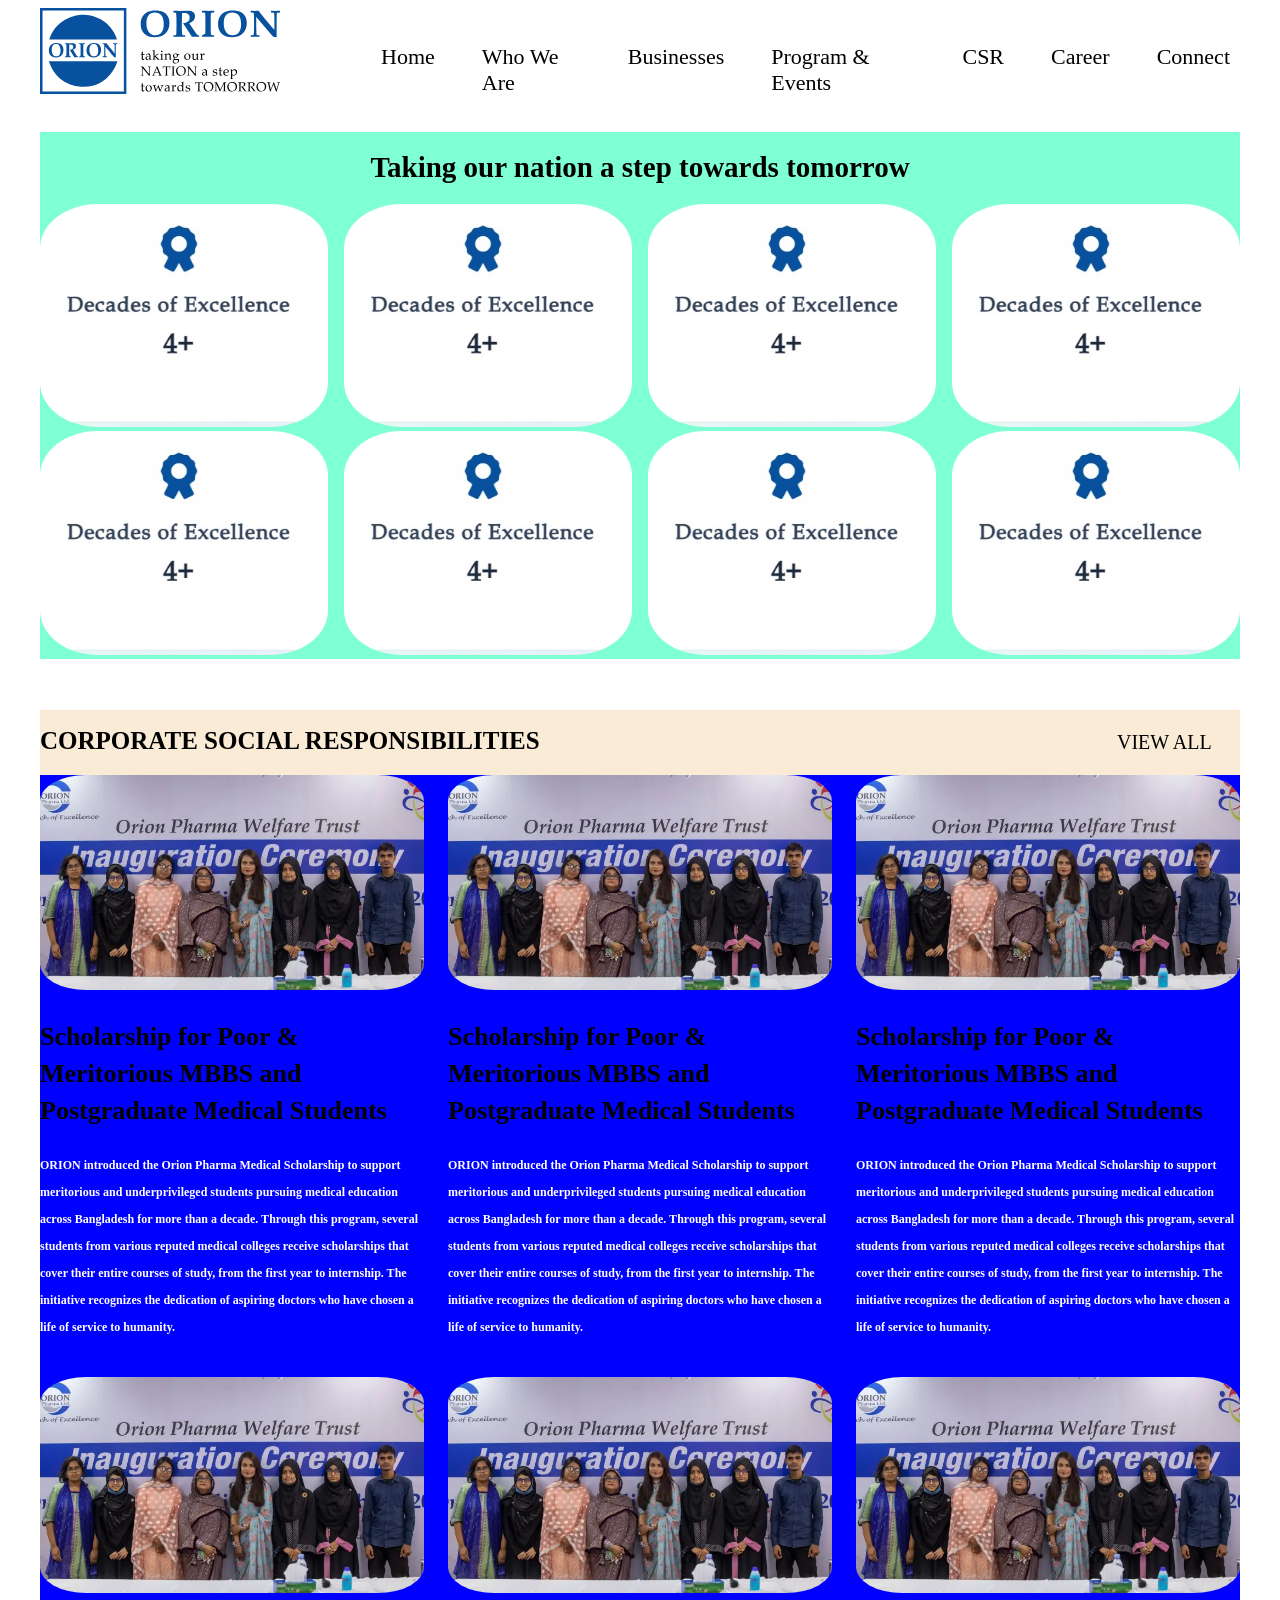
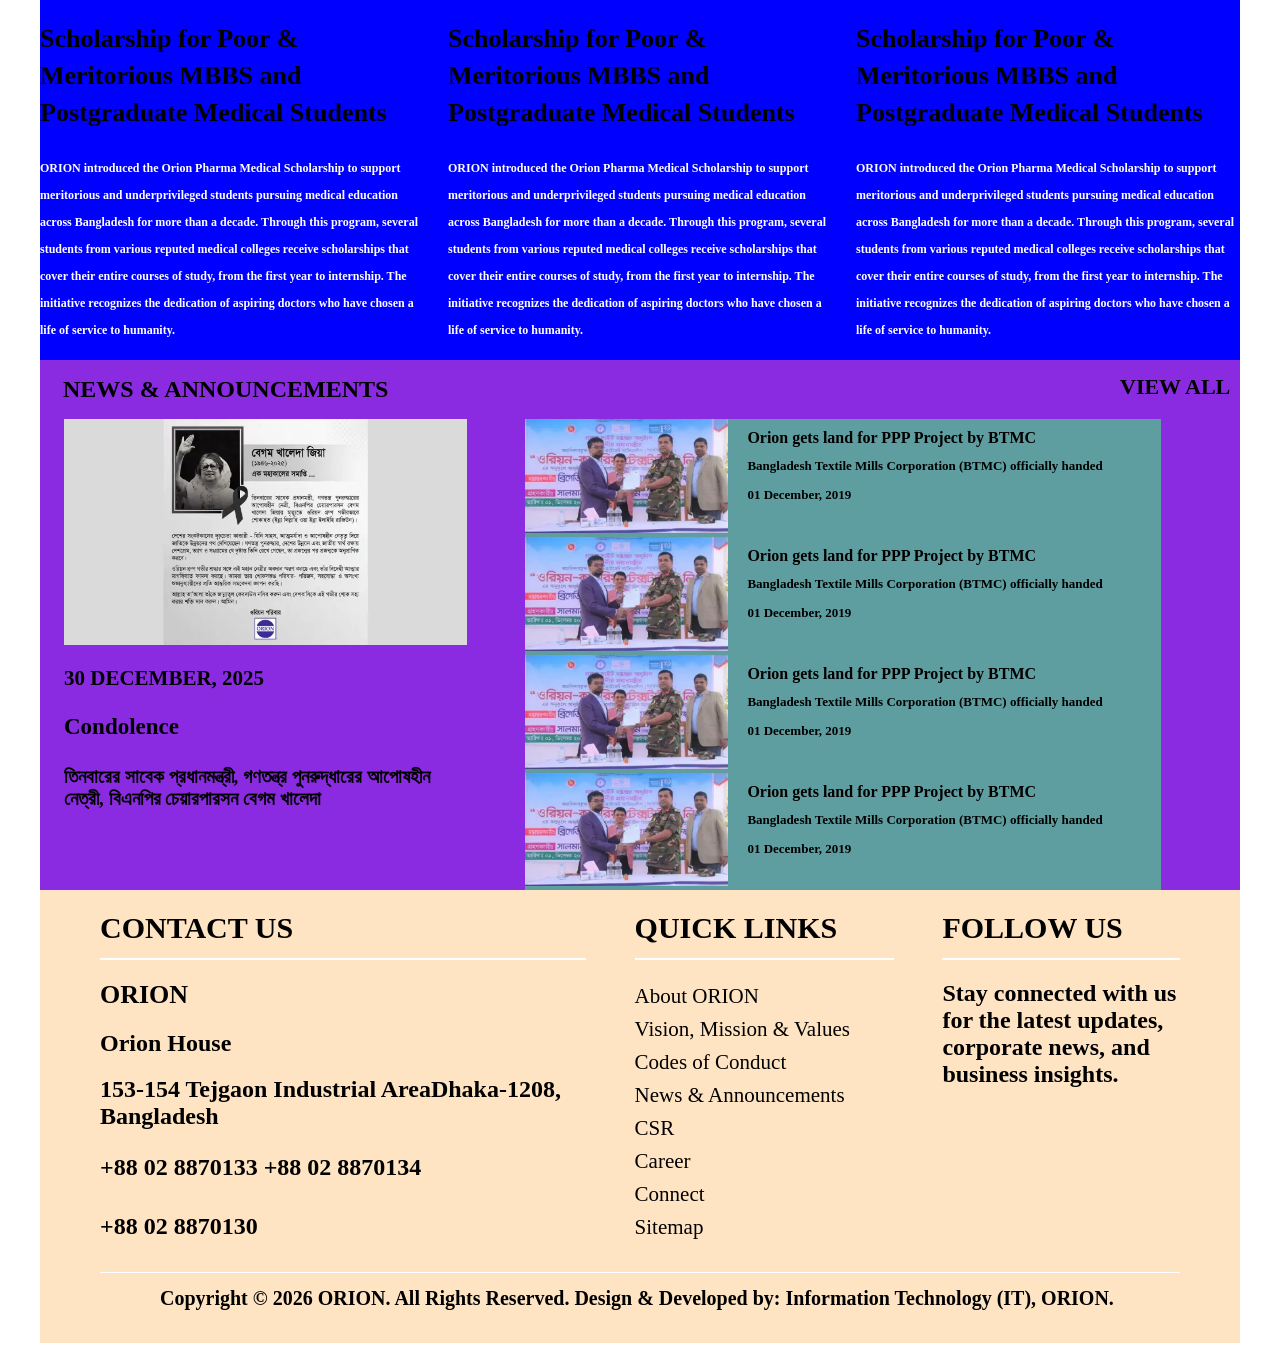
<file: index.html>
<!DOCTYPE html>
<html lang="en">

<head>
    <meta charset="UTF-8">
    <meta name="viewport" content="width=device-width, initial-scale=1.0">
    <title>orion-group</title>
    <link rel="stylesheet" href="style.css">
</head>

<body>

    <!-- header start -->
    <div class="header">

        <!-- header-ful-width start -->
        <div class="header-ful-width">

            <!-- main-logo start -->
            <div class="main-logo">
                <a href="#"><img src="photos/logo.svg" alt=""></a>
            </div>
            <!-- main-logo end -->

            <!-- main-menu start -->
            <div class="main-menu">
                <nav>
                    <ul>
                        <li><a href="index.html">Home</a></li>
                        <li><a href="who-we-are.html">Who We Are</a></li>
                        <li><a href="businesses.html">Businesses</a></li>
                        <li><a href="program&events.html">Program & Events</a></li>
                        <li><a href="csr.html">CSR</a></li>
                        <li><a href="career.html">Career</a></li>
                        <li><a href="connect.html">Connect</a></li>
                    </ul>
                </nav>
            </div>
            <!-- main-menu end -->


        </div>
        <!-- header-ful-width end -->
    </div>
    <!-- header end -->

    <!-- taking start -->
    <div class="taking">

        <!-- taking-text start -->
        <div class="taking-text">
            <h1>Taking our nation a step towards tomorrow</h1>
        </div>
        <!-- taking-text end -->

        <!-- taking-photo start -->
        <div class="taking-photo">

            <!-- taking-photo-1 start -->
            <div class="taking-photo-1">
                <img src="photos/WhatsApp Image 2026-09-18 at 5.11.38 PM.jpeg" alt="">
            </div>
            <!-- taking-photo-1 end -->

            <!-- taking-photo-1 start -->
            <div class="taking-photo-1">
                <img src="photos/WhatsApp Image 2026-09-18 at 5.11.38 PM.jpeg" alt="">
            </div>
            <!-- taking-photo-1 end -->

            <!-- taking-photo-1 start -->
            <div class="taking-photo-1">
                <img src="photos/WhatsApp Image 2026-09-18 at 5.11.38 PM.jpeg" alt="">
            </div>
            <!-- taking-photo-1 end -->

            <!-- taking-photo-1 start -->
            <div class="taking-photo-1">
                <img src="photos/WhatsApp Image 2026-09-18 at 5.11.38 PM.jpeg" alt="">
            </div>
            <!-- taking-photo-1 end -->

            <!-- taking-photo-1 start -->
            <div class="taking-photo-1">
                <img src="photos/WhatsApp Image 2026-09-18 at 5.11.38 PM.jpeg" alt="">
            </div>
            <!-- taking-photo-1 end -->

            <!-- taking-photo-1 start -->
            <div class="taking-photo-1">
                <img src="photos/WhatsApp Image 2026-09-18 at 5.11.38 PM.jpeg" alt="">
            </div>
            <!-- taking-photo-1 end -->

            <!-- taking-photo-1 start -->
            <div class="taking-photo-1">
                <img src="photos/WhatsApp Image 2026-09-18 at 5.11.38 PM.jpeg" alt="">
            </div>
            <!-- taking-photo-1 end -->
            <!-- taking-photo-1 start -->
            <div class="taking-photo-1">
                <img src="photos/WhatsApp Image 2026-09-18 at 5.11.38 PM.jpeg" alt="">
            </div>
            <!-- taking-photo-1 end -->

        </div>
        <!-- taking-photo end -->
    </div>
    <!-- taking end -->


    <!-- corporate start -->
    <div class="corporate">

        <!-- corporate-box-1 start -->
        <div class="corporate-box-1">

            <!-- corporate-text start -->
            <div class="corporate-text">
                <h1>Corporate Social Responsibilities</h1>
            </div>
            <!-- corporate-text end -->

            <!-- corporate-all start -->
            <div class="corporate-all">
                <a href="#">View All</a>
            </div>
            <!-- corporate-all end -->
        </div>
        <!-- corporate-box-1 end-->

        <!-- corporate-box-2 start -->
        <div class="corporate-box-2">

            <!-- corporate-photo start -->
            <div class="corporate-photo">

                <!-- corporate-photo-1 start -->
                <div class="corporate-photo-1">
                    <img src="photos/scholarship-for-poor-meritorious-mbbs-and-postgraduate-medical-students-700.webp"
                        alt="">
                    <h1><a href="#">
                            Scholarship for Poor & Meritorious MBBS and Postgraduate Medical Students
                        </a></h1>
                    <h2><a href="#">ORION introduced the Orion Pharma Medical Scholarship to support meritorious and
                            underprivileged students pursuing medical education across Bangladesh for more than a
                            decade. Through this program, several students from various reputed medical colleges receive
                            scholarships that cover their entire courses of study, from the first year to internship.
                            The initiative recognizes the dedication of aspiring doctors who have chosen a life of
                            service to humanity.</a></h2>
                </div>
                <!-- corporate-photo-1 end -->


                <!-- corporate-photo-1 start -->
                <div class="corporate-photo-1">
                    <img src="photos/scholarship-for-poor-meritorious-mbbs-and-postgraduate-medical-students-700.webp"
                        alt="">
                    <h1><a href="#">
                            Scholarship for Poor & Meritorious MBBS and Postgraduate Medical Students
                        </a></h1>
                    <h2><a href="#">ORION introduced the Orion Pharma Medical Scholarship to support
                            meritorious and underprivileged students pursuing medical education across Bangladesh for
                            more than a decade. Through this program, several students from various reputed medical
                            colleges receive scholarships that cover their entire courses of study, from the first
                            year to internship. The initiative recognizes the dedication of aspiring doctors who have
                            chosen a life of service to humanity.</a></h2>
                </div>
                <!-- corporate-photo-1 end -->


                <!-- corporate-photo-1 start -->
                <div class="corporate-photo-1">
                    <img src="photos/scholarship-for-poor-meritorious-mbbs-and-postgraduate-medical-students-700.webp"
                        alt="">
                    <h1><a href="#">
                            Scholarship for Poor & Meritorious MBBS and Postgraduate Medical Students
                        </a></h1>
                    <h2><a href="#">ORION introduced the Orion Pharma Medical Scholarship to support
                            meritorious and underprivileged students pursuing medical education across Bangladesh for
                            more than a decade. Through this program, several students from various reputed medical
                            colleges receive scholarships that cover their entire courses of study, from the first
                            year to internship. The initiative recognizes the dedication of aspiring doctors who have
                            chosen a life of service to humanity.</a></h2>
                </div>
                <!-- corporate-photo-1 end -->


                <!-- corporate-photo-1 start -->
                <div class="corporate-photo-1">
                    <img src="photos/scholarship-for-poor-meritorious-mbbs-and-postgraduate-medical-students-700.webp"
                        alt="">
                    <h1><a href="#">
                            Scholarship for Poor & Meritorious MBBS and Postgraduate Medical Students
                        </a></h1>
                    <h2><a href="#">ORION introduced the Orion Pharma Medical Scholarship to support
                            meritorious and underprivileged students pursuing medical education across Bangladesh for
                            more than a decade. Through this program, several students from various reputed medical
                            colleges receive scholarships that cover their entire courses of study, from the first
                            year to internship. The initiative recognizes the dedication of aspiring doctors who have
                            chosen a life of service to humanity.</a></h2>
                </div>
                <!-- corporate-photo-1 end -->

                <!-- corporate-photo-1 start -->
                <div class="corporate-photo-1">
                    <img src="photos/scholarship-for-poor-meritorious-mbbs-and-postgraduate-medical-students-700.webp"
                        alt="">
                    <h1><a href="#">
                            Scholarship for Poor & Meritorious MBBS and Postgraduate Medical Students
                        </a></h1>
                    <h2><a href="#">ORION introduced the Orion Pharma Medical Scholarship to support
                            meritorious and underprivileged students pursuing medical education across Bangladesh for
                            more than a decade. Through this program, several students from various reputed medical
                            colleges receive scholarships that cover their entire courses of study, from the first
                            year to internship. The initiative recognizes the dedication of aspiring doctors who have
                            chosen a life of service to humanity.</a></h2>
                </div>
                <!-- corporate-photo-1 end -->


                <!-- corporate-photo-1 start -->
                <div class="corporate-photo-1">
                    <img src="photos/scholarship-for-poor-meritorious-mbbs-and-postgraduate-medical-students-700.webp"
                        alt="">
                    <h1><a href="#">
                            Scholarship for Poor & Meritorious MBBS and Postgraduate Medical Students
                        </a></h1>
                    <h2><a href="#">ORION introduced the Orion Pharma Medical Scholarship to support
                            meritorious and underprivileged students pursuing medical education across Bangladesh for
                            more than a decade. Through this program, several students from various reputed medical
                            colleges receive scholarships that cover their entire courses of study, from the first
                            year to internship. The initiative recognizes the dedication of aspiring doctors who have
                            chosen a life of service to humanity.</a></h2>
                </div>
                <!-- corporate-photo-1 end -->


            </div>
            <!-- corporate-photo end -->
        </div>
        <!-- corporate-box-2 end -->
    </div>
    <!-- corporate end -->

    <!-- news start -->
    <div class="news">

        <!-- news-box-o start -->
        <div class="news-box-o">

            <!-- news-box-0-1 start -->
            <div class="news-box-0-1">
                <h1>News & Announcements</h1>
            </div>
            <!-- news-box-0-1 end -->

            <!-- news-box-0-2 start -->
            <div class="news-box-0-2">
                <h1>View All</h1>
            </div>
            <!-- news-box-0-2 end -->
        </div>
        <!-- news-box-o end -->
        <!-- news-box start -->
        <div class="news-box">

            <!-- news-1 start -->
            <div class="news-1">
                <img src="photos/condolence-700.webp" alt="#">
                <h2>30 December, 2025</h2>
                <h3>Condolence</h3>
                <h4>তিনবারের সাবেক প্রধানমন্ত্রী, গণতন্ত্র পুনরুদ্ধারের আপোষহীন নেত্রী, বিএনপির চেয়ারপারসন বেগম খালেদা
                </h4>
            </div>
            <!-- news-1 end -->


            <!-- news-2 start -->
            <div class="news-2">

                <!-- news-2-1 start -->
                <div class="news-2-1">

                    <!-- news-2-1-photo start -->
                    <div class="news-2-1-photo">
                        <img src="photos/orion-gets-land-for-ppp-project-by-btmc-300.webp" alt="">
                    </div>
                    <!-- news-2-1-photo end -->

                    <!-- news-2-1-text start -->
                    <div class="news-2-1-text">

                        <h1>Orion gets land for PPP Project by BTMC</h1>
                        <h2>Bangladesh Textile Mills Corporation (BTMC) officially handed</h2>
                        <h3>01 December, 2019</h3>
                    </div>
                    <!-- news-2-1-text end -->

                </div>

                <!-- news-2-1 end -->


                <!-- news-2-1 start -->
<div class="news-2-1">
    <!-- news-2-1-photo start -->
    <div class="news-2-1-photo">
        <img src="photos/orion-gets-land-for-ppp-project-by-btmc-300.webp" alt="">
    </div>
    <!-- news-2-1-photo end -->
    <!-- news-2-1-text start -->
    <div class="news-2-1-text">
        <h1>Orion gets land for PPP Project by BTMC</h1>
        <h2>Bangladesh Textile Mills Corporation (BTMC) officially handed</h2>
        <h3>01 December, 2019</h3>
    </div>
    <!-- news-2-1-text end -->
</div>
<!-- news-2-1 end -->

<!-- news-2-1 start -->
<div class="news-2-1">
    <!-- news-2-1-photo start -->
    <div class="news-2-1-photo">
        <img src="photos/orion-gets-land-for-ppp-project-by-btmc-300.webp" alt="">
    </div>
    <!-- news-2-1-photo end -->
    <!-- news-2-1-text start -->
    <div class="news-2-1-text">
        <h1>Orion gets land for PPP Project by BTMC</h1>
        <h2>Bangladesh Textile Mills Corporation (BTMC) officially handed</h2>
        <h3>01 December, 2019</h3>
    </div>
    <!-- news-2-1-text end -->
</div>
<!-- news-2-1 end -->

<!-- news-2-1 start -->
<div class="news-2-1">
    <!-- news-2-1-photo start -->
    <div class="news-2-1-photo">
        <img src="photos/orion-gets-land-for-ppp-project-by-btmc-300.webp" alt="">
    </div>
    <!-- news-2-1-photo end -->
    <!-- news-2-1-text start -->
    <div class="news-2-1-text">
        <h1>Orion gets land for PPP Project by BTMC</h1>
        <h2>Bangladesh Textile Mills Corporation (BTMC) officially handed</h2>
        <h3>01 December, 2019</h3>
    </div>
    <!-- news-2-1-text end -->
</div>
<!-- news-2-1 end -->


            </div>
            <!-- news-2 end -->

            <!-- news-box end -->

        </div>
        <!-- news ebd -->

    </div>
    <!-- fotter start -->
    <div class="fotter">
        <!-- fotter-box start -->
        <div class="fotter-box">

            <!-- fotter-box-1 start -->
            <div class="fotter-box-1">

                <!-- fotter-contact start -->
                <div class="fotter-contact">
                    <h1>Contact Us</h1>
                </div>
                <!-- fotter-contact end -->

                <!-- fotter-orion start -->
                <div class="fotter-orion">
                    <h1>ORION</h1>
                    <h2>Orion House</h2>
                    <h2>153-154 Tejgaon Industrial AreaDhaka-1208, Bangladesh</h2>
                    <h3>+88 02 8870133
                        +88 02 8870134</h3>
                    <h4>+88 02 8870130</h4>
                </div>
                <!-- fotter-orion end -->
            </div>
            <!-- fotter-box-1 end -->

            <!-- fotter-box-2 start -->
            <div class="fotter-box-2">

                <!-- quick-links start -->
                <div class="quick-links">
                    <h1>Quick Links</h1>
                </div>
                <!-- quick-links end -->

                <!-- about-orin start -->
                <div class="about-orin">

                    <ul>
                        <li><a href="#">About ORION</a></li>
                        <li><a href="#">Vision, Mission & Values</a></li>
                        <li><a href="#">Codes of Conduct</a></li>
                        <li><a href="#">News & Announcements</a></li>
                        <li><a href="#">CSR</a></li>
                        <li><a href="#">Career</a></li>
                        <li><a href="#">Connect</a></li>
                        <li><a href="#">Sitemap</a></li>

                    </ul>


                </div>
                <!-- about-orin end -->
            </div>
            <!-- fotter-box-2 end -->

            <!-- fotter-box-3 start -->
            <div class="fotter-box-3">

                <!-- follow start -->
                <div class="follow">
                    <h1>Follow Us</h1>
                </div>
                <!-- follow end -->

                <!-- follow-box start -->
                <div class="follow-box">
                    <h1>Stay connected with us for the latest updates, corporate news, and business insights.</h1>

                </div>
                <!-- follow-box end -->




                <!-- font-of-logo" start -->
                <div class="font-of-logo"></div>
                <!-- font-of-logo" end -->


            </div>
            <!-- fotter-box-3 end -->
        </div>
        <!-- fotter-box end-->

        <!-- fotter-border start -->
        <div class="fotter-border">
            <h1>Copyright © 2026 ORION. All Rights Reserved. Design & Developed by: Information Technology (IT), ORION.
            </h1>
        </div>
        <!-- fotter-border end -->
    </div>
    <!-- fotter end -->

</body>

</html>
</file>
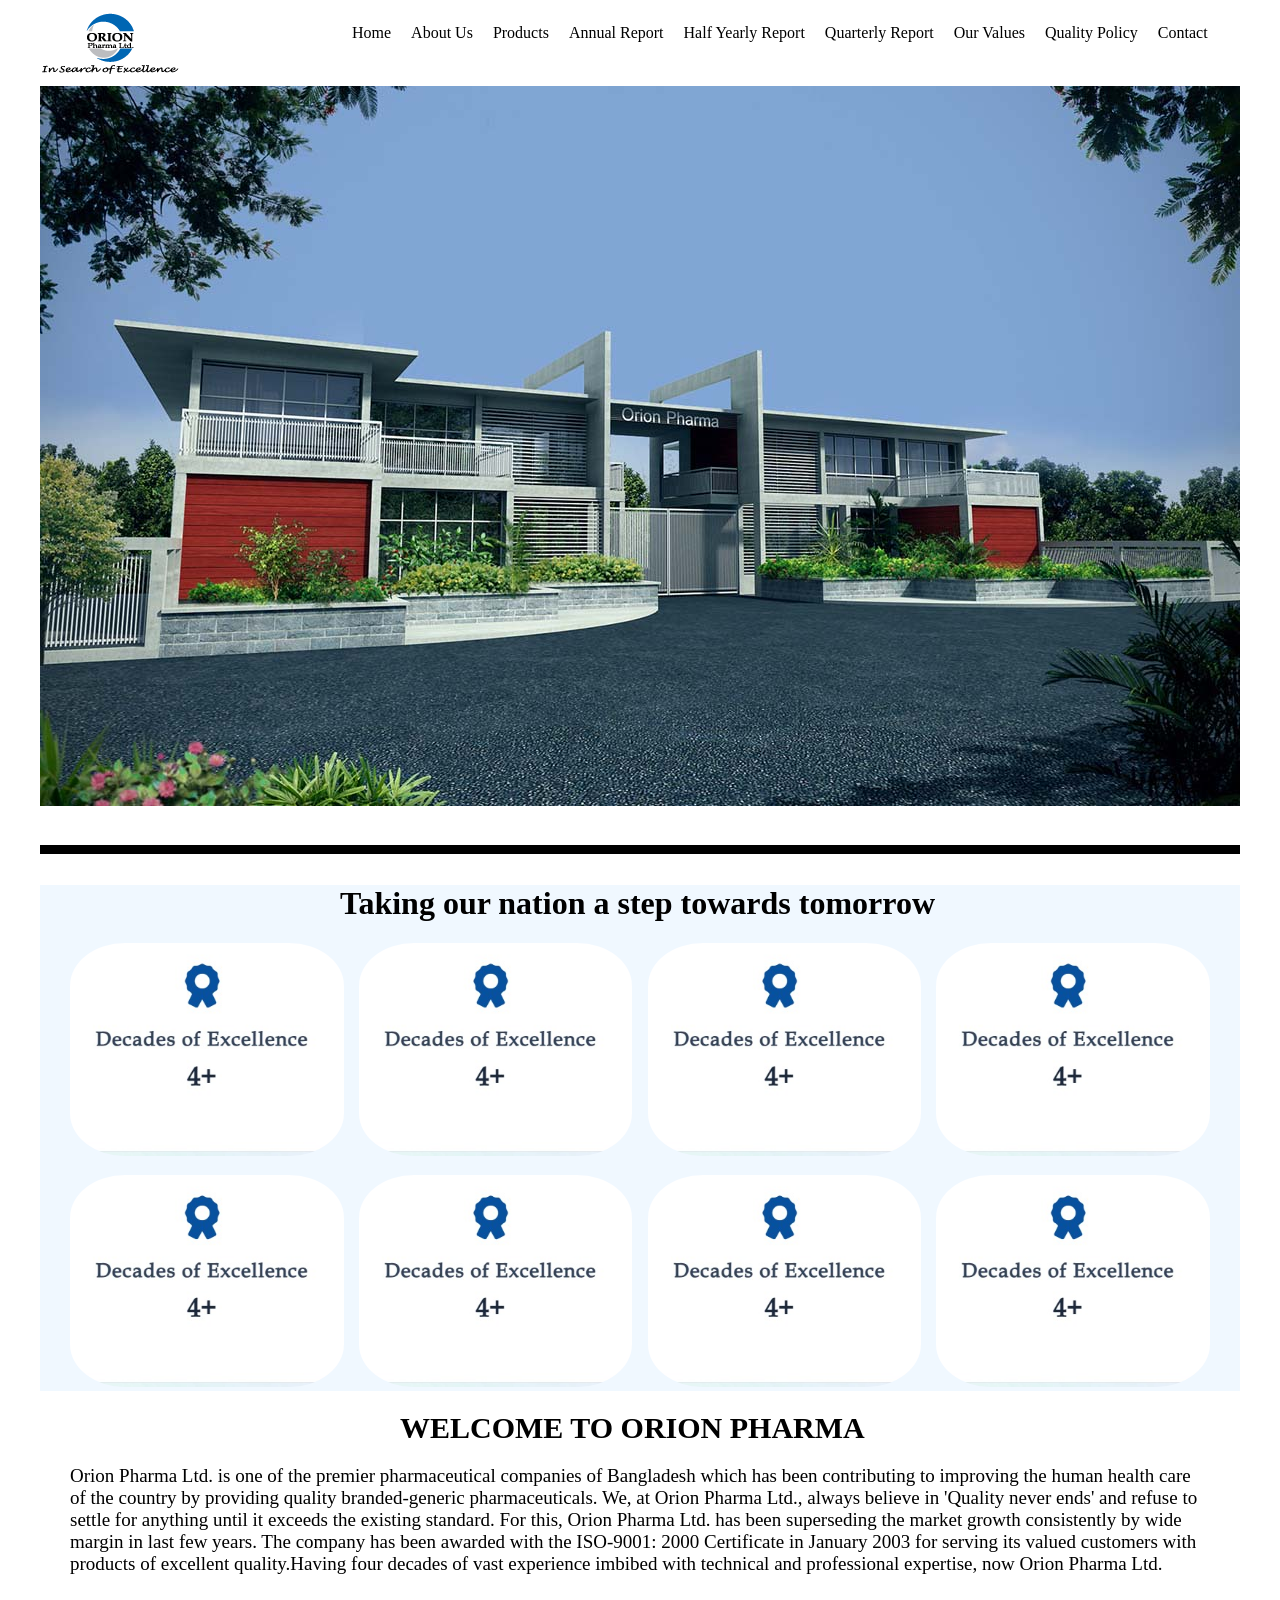
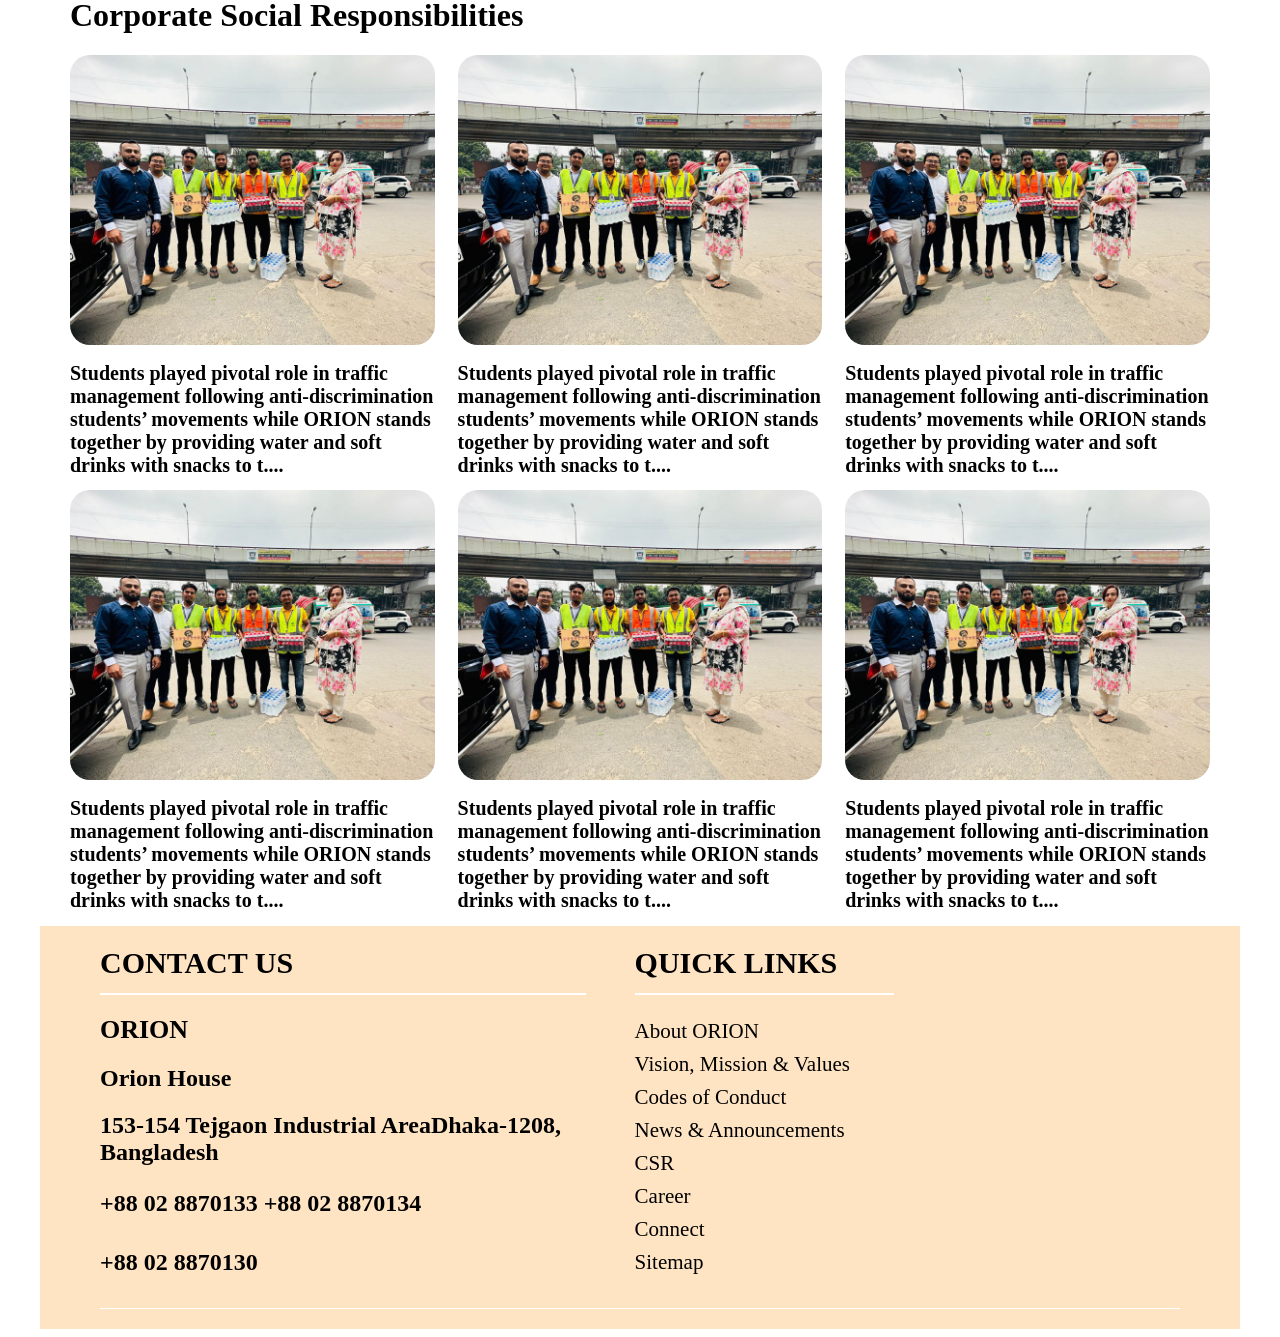
<file: businesses.html>
<!DOCTYPE html>
<html lang="en">

<head>
    <meta charset="UTF-8">
    <meta name="viewport" content="width=device-width, initial-scale=1.0">
    <title>Document</title>
    <link rel="stylesheet" href="style.css">
</head>

<body>
    <!-- header start -->
    <div class="header">
        <!-- header-full-withe start -->
        <div class="header-full-withe">

            <!-- main-logo start -->
            <div class="main-logo">
                <img src="photos/logo (1).png" alt="">
            </div>
            <!-- main-logo end -->

            <!-- main-menu  start -->
            <div class="main-menu">
                <ul>
                    <li>
                        <a href="#">Home</a>
                        <a href="#">About Us</a>
                        <a href="#">Products</a>
                        <a href="#">Annual Report</a>
                        <a href="#">Half Yearly Report</a>
                        <a href="#">Quarterly Report</a>
                        <a href="#">Our Values</a>
                        <a href="#">Quality Policy</a>
                        <a href="#">Contact</a>

                    </li>
                </ul>
            </div>
            <!-- main-menu  end -->

        </div>
        <!-- header-full-withe end -->
    </div>
    <!-- header end -->





    <!-- salaider-photo start -->
    <div class="salaider-photo">
        <img src="photos/1.jpg" alt="">
    </div>
    <!-- salaider-photo end -->

    <!-- taking-our-nation start -->
    <div class="taking-our-nation">

        <!-- taking-our-nation-1 start -->
        <div class="taking-our-nation-1">
            <h1>Taking our nation a step towards tomorrow</h1>
        </div>
        <!-- taking-our-nation-1 end -->

        <!-- taking-our-nation-2 start -->
        <div class="taking-our-nation-2">

            <!-- photo-box start -->
            <div class="photo-box">
                <img src="photos/WhatsApp Image 2026-09-18 at 5.11.38 PM.jpeg" alt="">

            </div>
            <!-- photo-box end -->


            <!-- photo-box start -->
            <div class="photo-box">
                <img src="photos/WhatsApp Image 2026-09-18 at 5.11.38 PM.jpeg" alt="">

            </div>
            <!-- photo-box end -->


            <!-- photo-box start -->
            <div class="photo-box">
                <img src="photos/WhatsApp Image 2026-09-18 at 5.11.38 PM.jpeg" alt="">

            </div>
            <!-- photo-box end -->



            <!-- photo-box start -->
            <div class="photo-box">
                <img src="photos/WhatsApp Image 2026-09-18 at 5.11.38 PM.jpeg" alt="">

            </div>
            <!-- photo-box end -->





            <!-- photo-box start -->
            <div class="photo-box">
                <img src="photos/WhatsApp Image 2026-09-18 at 5.11.38 PM.jpeg" alt="">

            </div>
            <!-- photo-box end -->





            <!-- photo-box start -->
            <div class="photo-box">
                <img src="photos/WhatsApp Image 2026-09-18 at 5.11.38 PM.jpeg" alt="">

            </div>
            <!-- photo-box end -->





            <!-- photo-box start -->
            <div class="photo-box">
                <img src="photos/WhatsApp Image 2026-09-18 at 5.11.38 PM.jpeg" alt="">

            </div>
            <!-- photo-box end -->




            <!-- photo-box start -->
            <div class="photo-box">
                <img src="photos/WhatsApp Image 2026-09-18 at 5.11.38 PM.jpeg" alt="">

            </div>
            <!-- photo-box end -->









        </div>

        <!-- taking-our-nation-2 end -->
    </div>
    <!-- taking-our-nation end -->

    <!-- welcome-to-orion-pharma start -->
    <div class="welcome-to-orion-pharma">


        <!-- welcome-to-orion-pharma-text start -->
        <div class="welcome-to-orion-pharma-text">
            <h1>Welcome to Orion Pharma</h1>
        </div>
        <!-- welcome-to-orion-pharma-text end -->


        <!-- welcome-to-orion-pharma-text-1 start -->
        <div class="welcome-to-orion-pharma-text-1">
            <p>Orion Pharma Ltd. is one of the premier pharmaceutical companies of Bangladesh which has been
                contributing to improving the human health care of the country by providing quality branded-generic
                pharmaceuticals. We, at Orion Pharma Ltd., always believe in 'Quality never ends' and refuse to settle
                for anything until it exceeds the existing standard. For this, Orion Pharma Ltd. has been superseding
                the market growth consistently by wide margin in last few years. The company has been awarded with the
                ISO-9001: 2000 Certificate in January 2003 for serving its valued customers with products of excellent
                quality.Having four decades of vast experience imbibed with technical and professional expertise, now
                Orion Pharma Ltd.</p>
        </div>
        <!-- welcome-to-orion-pharma-text-1 end -->
    </div>
    <!-- welcome-to-orion-pharma end -->


    <!-- corporate-social-responsibilities start -->
    <div class="corporate-social-responsibilities">


        <!-- corporate-social-responsibilities-1 start -->
        <div class="corporate-social-responsibilities-1">
            <h1>Corporate Social Responsibilities</h1>
        </div>
        <!-- corporate-social-responsibilities-1 end -->

        <!-- corporate-social-responsibilities-2 start -->
        <div class="corporate-social-responsibilities-2">



            <!-- corporate-social-responsibilities-photo start -->
            <div class="corporate-social-responsibilities-photo">
                <img src="photos/Pic-04.jpg" alt="">

                <h1>Students played pivotal role in traffic management following anti-discrimination students’ movements
                    while ORION stands together by providing water and soft drinks with snacks to t....</h1>
            </div>
            <!-- corporate-social-responsibilities-photo end -->



            <!-- corporate-social-responsibilities-photo start -->
            <div class="corporate-social-responsibilities-photo">
                <img src="photos/Pic-04.jpg" alt="">
                <h1>Students played pivotal role in traffic management following anti-discrimination students’
                    movements while ORION stands together by providing water and soft drinks with snacks to t....</h1>
            </div>

            <!-- corporate-social-responsibilities-2 end --> <!-- corporate-social-responsibilities-photo start -->
            <div class="corporate-social-responsibilities-photo">
                <img src="photos/Pic-04.jpg" alt="">
                <h1>Students played pivotal role in traffic management following anti-discrimination students’
                    movements while ORION stands together by providing water and soft drinks with snacks to t....</h1>
            </div>

            <!-- corporate-social-responsibilities-2 end -->


         <!-- corporate-social-responsibilities-photo start -->                                             
         <div class="corporate-social-responsibilities-photo">                                              
             <img src="photos/Pic-04.jpg" alt="">                                                           
             <h1>Students played pivotal role in traffic management following anti-discrimination students’ 
        movements while ORION stands together by providing water and soft drinks with snacks to t....</h1>  
         </div>                                                                                             

      <!-- corporate-social-responsibilities-2 end -->



               <!-- corporate-social-responsibilities-photo start -->                                             
         <div class="corporate-social-responsibilities-photo">                                              
             <img src="photos/Pic-04.jpg" alt="">                                                           
             <h1>Students played pivotal role in traffic management following anti-discrimination students’ 
        movements while ORION stands together by providing water and soft drinks with snacks to t....</h1>  
         </div>                                                                                             

      <!-- corporate-social-responsibilities-2 end -->



               <!-- corporate-social-responsibilities-photo start -->                                             
         <div class="corporate-social-responsibilities-photo">                                              
             <img src="photos/Pic-04.jpg" alt="">                                                           
             <h1>Students played pivotal role in traffic management following anti-discrimination students’ 
        movements while ORION stands together by providing water and soft drinks with snacks to t....</h1>  
         </div>                                                                                             

      <!-- corporate-social-responsibilities-2 end -->









        </div>

        <!-- corporate-social-responsibilities end -->



        <!-- fotter start -->
        <div class="fotter">
            <!-- fotter-box start -->
            <div class="fotter-box">
                <!-- fotter-box-1 start -->
                <div class="fotter-box-1">
                    <!-- fotter-contact start -->
                    <div class="fotter-contact">
                        <h1>Contact Us</h1>
                    </div>
                    <!-- fotter-contact end -->
                    <!-- fotter-orion start -->
                    <div class="fotter-orion">
                        <h1>ORION</h1>
                        <h2>Orion House</h2>
                        <h2>153-154 Tejgaon Industrial AreaDhaka-1208, Bangladesh</h2>
                        <h3>+88 02 8870133
                            +88 02 8870134</h3>
                        <h4>+88 02 8870130</h4>
                    </div>
                    <!-- fotter-orion end -->
                </div>
                <!-- fotter-box-1 end -->
                <!-- fotter-box-2 start -->
                <div class="fotter-box-2">
                    <!-- quick-links start -->
                    <div class="quick-links">
                        <h1>Quick Links</h1>
                    </div>
                    <!-- quick-links end -->
                    <!-- about-orin start -->
                    <div class="about-orin">
                        <ul>
                            <li><a href="#">About ORION</a></li>
                            <li><a href="#">Vision, Mission & Values</a></li>
                            <li><a href="#">Codes of Conduct</a></li>
                            <li><a href="#">News & Announcements</a></li>
                            <li><a href="#">CSR</a></li>
                            <li><a href="#">Career</a></li>
                            <li><a href="#">Connect</a></li>
                            <li><a href="#">Sitemap</a></li>
                        </ul>
                    </div>
                    <!-- about-orin end -->
                </div>
                <!-- fotter-box-2 end -->
                <!-- fotter-box-3 start -->
                <div class="fotter-box-3">
                </div>
                <!-- fotter-box-3 end -->
            </div>
            <!-- fotter-box end-->
            <!-- fotter-border start -->
            <div class="fotter-border">
            </div>
            <!-- fotter-border end -->
        </div>
        <!-- fotter end -->

</body>

</html>
</file>
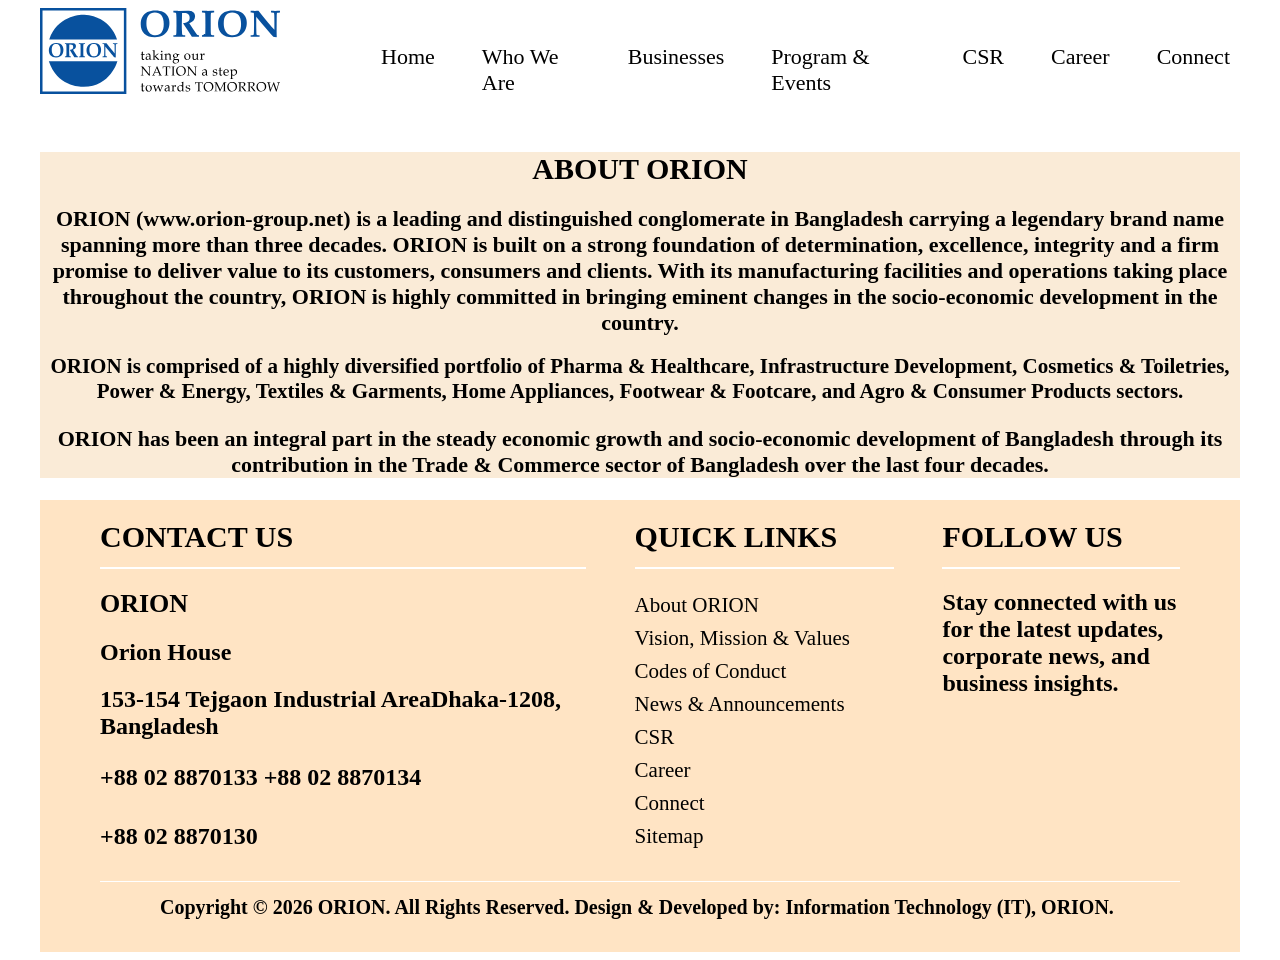
<file: who-we-are.html>
<!DOCTYPE html>
<html lang="en">

<head>
    <meta charset="UTF-8">
    <meta name="viewport" content="width=device-width, initial-scale=1.0">
    <title>orion-group</title>
    <link rel="stylesheet" href="style.css">
</head>

<body>

    <!-- header start -->
    <div class="header">

        <!-- header-ful-width start -->
        <div class="header-ful-width">

            <!-- main-logo start -->
            <div class="main-logo">
                <a href="#"><img src="photos/logo.svg" alt=""></a>
            </div>
            <!-- main-logo end -->

            <!-- main-menu start -->
            <div class="main-menu">
                <nav>
                    <ul>
                        <li><a href="index.html">Home</a></li>
                        <li><a href="who-we-are.html">Who We Are</a></li>
                        <li><a href="businesses.html">Businesses</a></li>
                        <li><a href="program&events.html">Program & Events</a></li>
                        <li><a href="csr.html">CSR</a></li>
                        <li><a href="career.html">Career</a></li>
                        <li><a href="connect.html">Connect</a></li>
                    </ul>
                </nav>
            </div>
            <!-- main-menu end -->


        </div>
        <!-- header-ful-width end -->
    </div>
    <!-- header end -->


    <!-- about-orion-box start -->
    <div class="about-orion-box">

    <!-- about-orion start -->
    <div class="about-orion">

        <!-- about-orion-1 start -->
        <div class="about-orion-1">
            <h1>About ORION</h1>
        </div>
          <!-- about-orion-1 end -->


        <!-- about-orion-2 start -->
        <div class="about-orion-2">
            <h1>ORION (www.orion-group.net) is a leading and distinguished conglomerate in Bangladesh carrying a legendary brand name spanning more than three decades. ORION is built on a strong foundation of determination, excellence, integrity and a firm promise to deliver value to its customers, consumers and clients. With its manufacturing facilities and operations taking place throughout the country, ORION is highly committed in bringing eminent changes in the socio-economic development in the country.</h1>
            <h2>ORION is comprised of a highly diversified portfolio of Pharma & Healthcare, Infrastructure Development, Cosmetics & Toiletries, Power & Energy, Textiles & Garments, Home Appliances, Footwear & Footcare, and Agro & Consumer Products sectors.</h2>
            <h3>ORION has been an integral part in the steady economic growth and socio-economic development of Bangladesh through its contribution in the Trade & Commerce sector of Bangladesh over the last four decades.</h3>
        </div>
        <!-- about-orion-2 end -->

    </div>
      <!-- about-orion end -->
       </div>
 
     <!-- about-orion-box end -->
      

     
     
     
     
     
     

    </div>
    <!-- fotter start -->
    <div class="fotter">
        <!-- fotter-box start -->
        <div class="fotter-box">

            <!-- fotter-box-1 start -->
            <div class="fotter-box-1">

                <!-- fotter-contact start -->
                <div class="fotter-contact">
                    <h1>Contact Us</h1>
                </div>
                <!-- fotter-contact end -->

                <!-- fotter-orion start -->
                <div class="fotter-orion">
                    <h1>ORION</h1>
                    <h2>Orion House</h2>
                    <h2>153-154 Tejgaon Industrial AreaDhaka-1208, Bangladesh</h2>
                    <h3>+88 02 8870133
                        +88 02 8870134</h3>
                    <h4>+88 02 8870130</h4>
                </div>
                <!-- fotter-orion end -->
            </div>
            <!-- fotter-box-1 end -->

            <!-- fotter-box-2 start -->
            <div class="fotter-box-2">

                <!-- quick-links start -->
                <div class="quick-links">
                    <h1>Quick Links</h1>
                </div>
                <!-- quick-links end -->

                <!-- about-orin start -->
                <div class="about-orin">

                    <ul>
                        <li><a href="#">About ORION</a></li>
                        <li><a href="#">Vision, Mission & Values</a></li>
                        <li><a href="#">Codes of Conduct</a></li>
                        <li><a href="#">News & Announcements</a></li>
                        <li><a href="#">CSR</a></li>
                        <li><a href="#">Career</a></li>
                        <li><a href="#">Connect</a></li>
                        <li><a href="#">Sitemap</a></li>

                    </ul>


                </div>
                <!-- about-orin end -->
            </div>
            <!-- fotter-box-2 end -->

            <!-- fotter-box-3 start -->
            <div class="fotter-box-3">

                <!-- follow start -->
                <div class="follow">
                    <h1>Follow Us</h1>
                </div>
                <!-- follow end -->

                <!-- follow-box start -->
                <div class="follow-box">
                    <h1>Stay connected with us for the latest updates, corporate news, and business insights.</h1>

                </div>
                <!-- follow-box end -->




                <!-- font-of-logo" start -->
                <div class="font-of-logo"></div>
                <!-- font-of-logo" end -->


            </div>
            <!-- fotter-box-3 end -->
        </div>
        <!-- fotter-box end-->

        <!-- fotter-border start -->
        <div class="fotter-border">
            <h1>Copyright © 2026 ORION. All Rights Reserved. Design & Developed by: Information Technology (IT), ORION.
            </h1>
        </div>
        <!-- fotter-border end -->
    </div>
    <!-- fotter end -->

</body>

</html>
</file>
<file: style.css>
.header {
    width: 100%;

}

.header-ful-width {
    width: 1200px;
    margin: auto;
    display: flex;
    justify-content: space-between;
}

.main-logo {
    width: 17%;
}

.main-menu {
    width: 82%;
}

.main-logo img {
    max-width: 100%;
}

.main-menu nav ul {
    list-style: none;
    display: flex;
}

.main-menu nav ul li a {
    text-decoration: none;
    font-size: 23px;
    display: block;
    padding: 20px 10px 0px 37px;
    color: black;
}

.header {
    width: 1200px;
    margin: auto;
    display: flex;
    justify-content: space-between;
}

.main-logo {
    width: 17%;
}

.main-menu {
    width: 82%;
}

.main-logo img {
    max-width: 100%;
}

.main-menu nav ul {
    list-style: none;
    display: flex;
}

.main-menu nav ul li a {
    text-decoration: none;
    font-size: 22px;
    display: block;
    padding: 20px 10px 20px 37px;
    color: black;
    transition: all 0.5s ease;
}

.main-menu nav ul li a:hover {
    color: white;
    background: darkblue;
}

.fotter {
    width: 1200px;
    margin: auto;
    background: bisque;
}

.fotter-box {
    width: 90%;
    margin: auto;
    display: flex;
    justify-content: space-between;
    border-bottom: 1px solid white;
}

.fotter-box-1 {
    width: 45%;
}

.fotter-box-2 {
    width: 24%;
}

.fotter-box-3 {
    width: 22%;
}

.fotter-contact h1 {
    font-size: 30px;
    text-transform: uppercase;
    border-bottom: 2px solid white;
    padding: 0px 0px 13px;
}

h1 {}

.fotter-orion h1 {
    font-size: 26px;
}

.fotter-orion h2 {
    font-size: 24px;
}

.quick-links h1 {
    font-size: 30px;
    color: black;
    text-transform: uppercase;
    border-bottom: 2px solid white;
    padding: 0px 0px 13px 0px;
    /* display: block; */
}

.about-orin h1 a {
    font-size: 20px;
    color: black;
    text-decoration: none;
}

.about-orin h2 a {
    font-size: 20px;
    text-decoration: none;
    color: black;
}

.about-orin h3 a {
    font-size: 20px;
    text-decoration: none;
    color: black;
}



.about-orin {
    width: 100%;
}

.fotter-orion h3 {
    font-size: 24px;
}

.fotter-orion h4 {
    font-size: 24px;
}

.follow h1 {
    font-size: 30px;
    text-transform: uppercase;
    color: black;
    border-bottom: 2px solid white;
    padding: 0px 0px 13px;
}

.follow-box h1 {
    font-size: 24px;
    color: black;
}

.fotter-border {
    width: 80%;
    margin: auto;
    padding-bottom: 20px;
}

.fotter-border h1 {
    font-size: 20px;
    color: black;
    /* border-top: 1px solid white; */
    /* padding: 20px 0px 20px; */
}

li {}

.about-orin ul {
    list-style: none;
    /* margin-top: 0; */
    padding-left: 0;
}

.about-orin ul li a {
    text-decoration: none;
    color: black;
    font-size: 21px;
    padding: 4px 0px;
    display: block;
}

.taking {
    width: 1200px;
    margin: auto;
    background: aquamarine;
    margin-bottom: 51px;
}

.taking-photo-1 {
    width: 24%;
    /* display: flex; */
}

.taking-photo {
    display: flex;
    justify-content: space-between;
    width: 100%;
    gap: -34px;
    flex-wrap: wrap;
}

.taking-text {
    width: 100%;
    /* align-items: center; */
    margin: auto;
    /* padding: 30px 0px; */
    /* background: white; */
    display: flex;
    justify-content: center;
}

.taking-text h1 {
    font-size: 29px;
}

.taking-photo-1 img {
    max-width: 100%;
    border-radius: 20%;
}

.corporate {
    margin: auto;
    WIDTH: 1200PX;
    background: blue;
}

.corporate-box-1 {
    width: 100%;
    display: flex;
    justify-content: space-between;
    background: antiquewhite;
}

.corporate-box-2 {
    width: 100%;
}

.corporate-text {
    width: 85%;
}

.corporate-all {
    width: 12%;
}

.corporate-text h1 {
    font-size: 25px;
    text-transform: uppercase;
}

.corporate-all a {
    font-size: 20px;
    text-transform: uppercase;
    text-decoration: none;
    color: black;
    padding: 21px;
    display: block;
}

.corporate-photo-1 {
    width: 32%;
}

.corporate-photo {
    display: flex;
    flex-wrap: wrap;
    justify-content: space-between;
    gap: 20px;
}

.corporate-photo-1 img {
    max-width: 100%;
    border-radius: 12%;
}

.corporate-photo-1 h1 a {
    color: black;
    text-decoration: none;
    font-size: 26px;
}

.corporate-photo-1 h2 a {
    text-decoration: none;
    color: white;
    font-size: 12px;
}

.news {
    width: 1200px;
    margin: auto;
    /* justify-content: space-between; */
    /* display: flex; */
    background: blueviolet;
}

.news-box-0-1 {
    width: 86%;
}

.news-box-0-2 {
    width: 10%;
}

.news-box-o {
    width: 100%;
    display: flex;
    justify-content: space-between;
}

.news-box-0-1 h1 {
    font-size: 24px;
    margin-left: 23px;
    text-transform: uppercase;
}

.news-box-0-2 h1 {
    font-size: 22px;
    text-transform: uppercase;
}

.news-2 {
    /* display: flex; */
    width: 60%;
}

.news-2-1 {
    width: 92%;
    display: flex;
    justify-content: space-between;
    /* padding: 20px 0px; */
    background: cadetblue;
}

.news-1 {
    width: 35%;
}

.news-box {
    display: flex;
    justify-content: space-between;
    width: 96%;
    margin: auto;
}

.news-1 h1 img {
    max-width: 100%;
}

.news-2-1-photo img {
    max-width: 100%;
}

.news-1 h2 {
    font-size: 21px;
    text-transform: uppercase;
}

.news-1 h3 {
    font-size: 23px;
}

.news-1 h4 {
    font-size: 19px;
}



.news-2-1-photo {
    width: 32%;
}

.news-2-1-text {
    width: 65%;
}

.news-2-1-photo img {
    max-width: 100%;
}

.news-2-1-text h1 {
    font-size: 16px;
}

.news-2-1-text h2 {
    font-size: 13px;
}

.news-2-1-text h3 {
    font-size: 13px;
}

img {
    max-width: 100%;
    height: auto;
}
.about-orion-box {
    width: 1200px;
    margin: auto;
}

.about-orion {
    width: 100%;
    /* display: flex; */
    /* justify-content: center; */
    text-align: center;
    background: antiquewhite;
}

.about-orion-1 h1 {
    font-size: 30px;
    color: black;
    text-transform: uppercase;
}.about-orion-2 h1 {
    font-size: 22px;
    color: black;
}

.about-orion-2 h2 {
    font-size: 21px;
    color: black;
}

.about-orion-2 h3 {
    font-size: 22px;
}
.header {
    width: 1200px;
    margin: auto;
}

.header-full-withe {
    width: 100%;
    /* margin: auto; */
    display: flex;
    justify-content: space-between;
}

.main-logo {
    width: 20%;
}

.main-menu {
    width: 78%;
}




.main-menu ul {
    list-style: none;
    display: flex;
}

.main-menu ul li a {
    text-decoration: none;
    /* display: block; */
    padding: 8px;
    color: black;
    font-size: 16px;
}
.salaider-photo {
    width: 1200px;
    margin: auto;
    border-bottom: 9px solid black;
    margin-bottom: 31px;
}

.salaider-photo img {
    margin-bottom: 35px;
    max-width: 100%;
}.taking-our-nation {
    margin: auto;
    width: 1200px;
    background: aliceblue;
}

.taking-our-nation-1 {width: 100%;padding: 0px 300px;display: block;}

.taking-our-nation-2 {
    width: 95%;
    display: flex;
    flex-wrap: wrap;
    justify-content: space-between;
    gap: 15px 15px;
    margin: auto;
}

.photo-box {
    width: 24%;
}

.photo-box img {
    border-radius: 20%;
}.welcome-to-orion-pharma {
    width: 1200px;
    margin: auto;
    background: border-box;
}

.welcome-to-orion-pharma-text {
    width: 40%;
    margin: auto;
}

.welcome-to-orion-pharma-text-1 {
    width: 95%;
    margin: auto;
}

.welcome-to-orion-pharma-text h1 {
    text-transform: uppercase;
    font-size: 30px;
    color: black;
}

.welcome-to-orion-pharma-text-1 p {
    font-size: 19px;
    color: black;
}.corporate-social-responsibilities {
    width: 1200px;
    margin: auto;
}

.corporate-social-responsibilities-1 {
    width: 95%;
    margin: auto;
}

.corporate-social-responsibilities-2 {
    width: 95%;
    margin: auto;
    display: flex;
    flex-wrap: wrap;
    justify-content: space-between;
}

.corporate-social-responsibilities-photo {
    width: 32%;
}

.corporate-social-responsibilities-photo h1 {
    font-size: 20px;
    color: black;
}

.corporate-social-responsibilities-photo img {
    border-radius: 20px;
}
</file>
